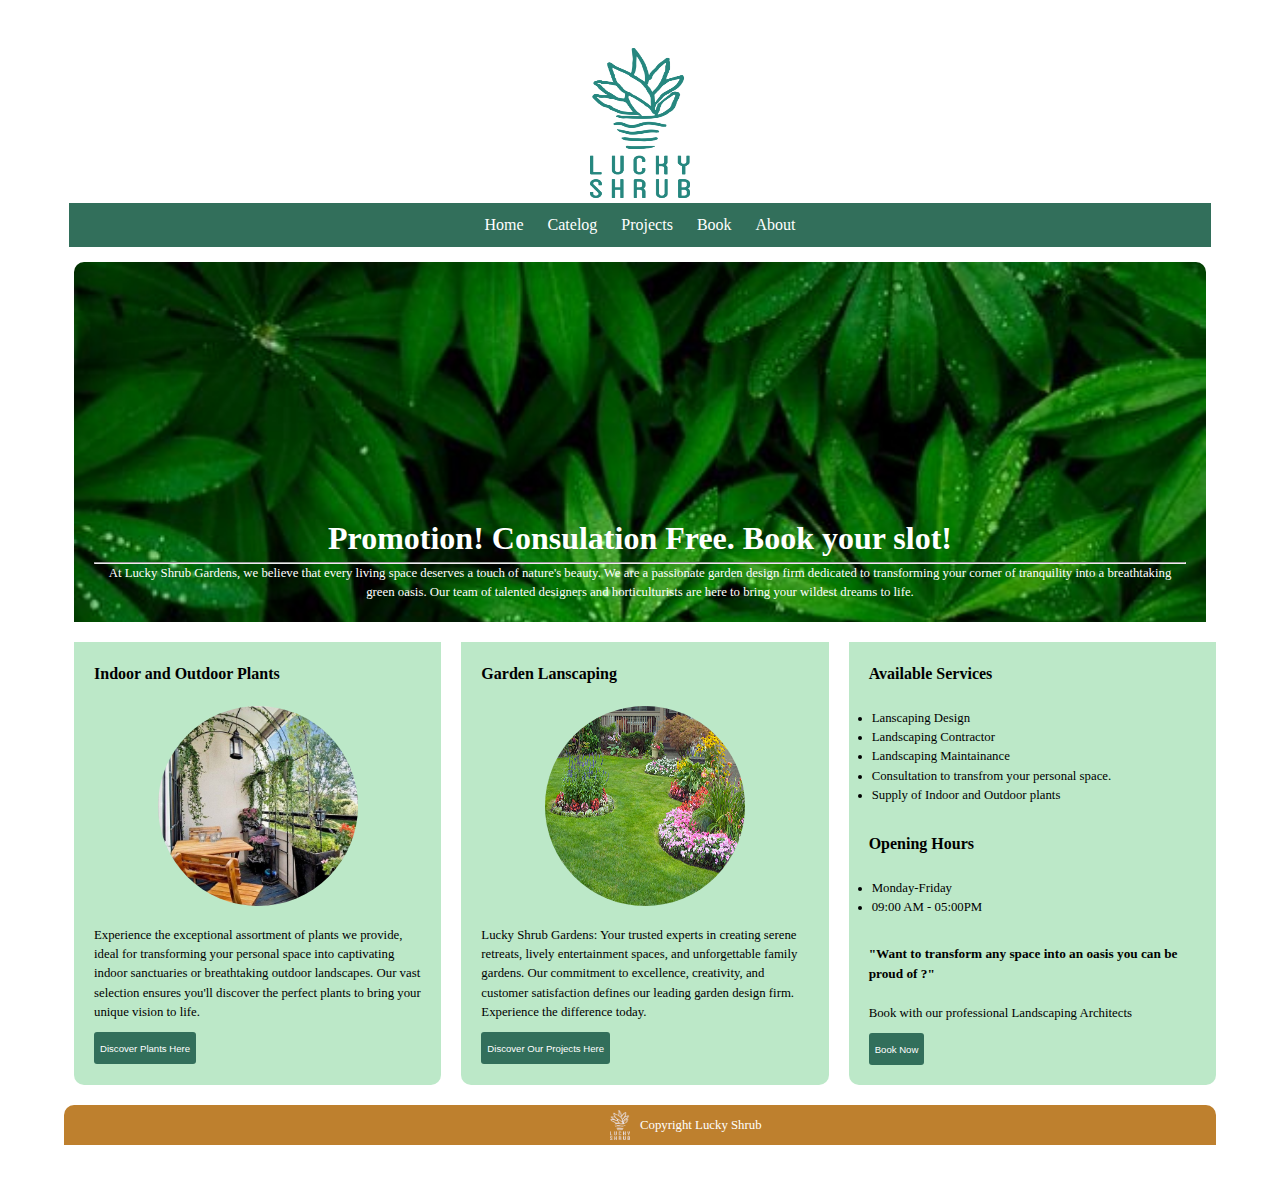
<file: index.html>
<!DOCTYPE html>
<html lang="en">
<head>
    <meta charset="UTF-8">
    <meta name="viewport" content="width=device-width, initial-scale=1.0">
    <meta property="og:title" content="Lucky Shrub Web Application">
    <meta property="og:type"  content="website">
    <meta property="og:image" content="logo.png">
    <meta property="og:url"   content="https://luckyhrubgarden/">
    <meta property="og:description" content="Lucky Shrub garden design firm">
    <meta property="og:locale" content="en_US">
    <meta property="og:site_name" content="Lucky Shrub">

    <title>Lucky Shrub</title>

    <link rel="stylesheet" href="css/styles.css">
    <link rel="preconnect" href="https://fonts.googleapiscom">

</head>
<body>
    <header>
        <img src="image/logo.png">
    </header>
    <nav>        
        <ul>
            <li><a href="index.html">Home</a></li>
            <li><a href="catelog.html">Catelog</a></li>
            <li><a href="project.html">Projects</a></li>
            <li><a href="book.html">Book</a></li>
            <li><a href="about.html">About</a></li>
        </ul>
    </nav>
    <main>
        <!-- 1st row -->
        <section>
            <article>
                <div class="promotion-container">             
                    <img src="image/promotion.jpg" class="promotion-image">
                                        
                    <div class="promotion-text">
                        <h2>Promotion! Consulation Free. Book your slot!</h2>
                        <hr>
                        <p>At Lucky Shrub Gardens, we believe that every living space deserves a touch of nature's beauty. We are a passionate garden design firm dedicated to transforming your corner of tranquility into a breathtaking green oasis. Our team of talented designers and horticulturists are here to bring your wildest dreams to life.</p>
                    </div>
                </div>            
            </article>
        </section>
        <!-- 2nd row -->
        <section class="service-section">
            <!-- col 1 -->
            <article class="item">
                <h4>Indoor and Outdoor Plants</h4>
                <img src="image/balcony.jpg">
                <p>Experience the exceptional assortment of plants we provide, ideal for transforming your personal space into captivating indoor sanctuaries or breathtaking outdoor landscapes. Our vast selection ensures you'll discover the perfect plants to bring your unique vision to life.</p>
                <button><a href="catelog.html">Discover Plants Here</a></button>
            </article >
            <!-- col2 -->
            <article class="item">
                <h4>Garden Lanscaping</h4>
                <img src="image/mainlandscape.jpg">
                <p>Lucky Shrub Gardens: Your trusted experts in creating serene retreats, lively entertainment spaces, and unforgettable family gardens. Our commitment to excellence, creativity, and customer satisfaction defines our leading garden design firm. Experience the difference today.</p>
                <button><a href="project.html">Discover Our Projects Here</a></button>
            </article>
            <!-- col3 -->
            <article class="item">
                <h4>Available Services</h4>
                <ul>
                    <li>
                        Lanscaping Design
                    </li>
                    <li>
                        Landscaping Contractor
                    </li>
                    <li>
                        Landscaping Maintainance
                    </li>
                    <li>
                        Consultation to transfrom your personal space.
                    </li>
                    <li>
                        Supply of Indoor and Outdoor plants
                    </li>                   
                </ul>
                <br>
                <h4>Opening Hours</h4>
                <ul>
                    <li>
                        Monday-Friday
                    </li>
                    <li>
                        09:00 AM - 05:00PM
                    </li>
                </ul>
                <br>
                <h5>"Want to transform any space into an oasis you can be proud of ?"</h5>
                <p>Book with our professional Landscaping Architects</p>
                <button><a href="book.html">Book Now</a></button>
            </article>
        </section>
    </main>
    <footer>
        <div class="footer-content">
            <div>
                <img src="image/logo_footer.png">
            </div class="centered-text">
            <div>
                <p>Copyright Lucky Shrub</p>
            </div>
        </div>
    </footer>
</body>
</html>
</file>
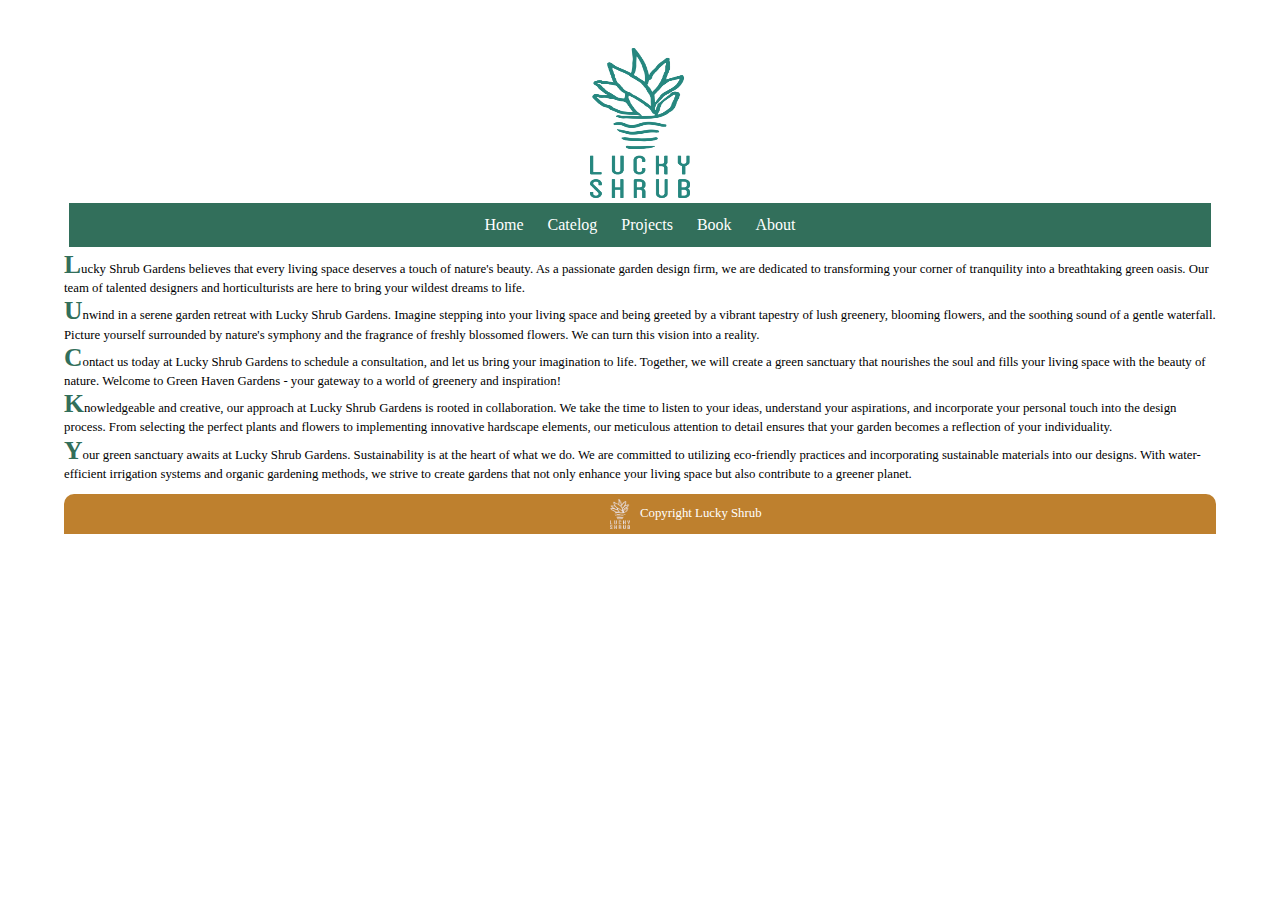
<file: about.html>
<!DOCTYPE html>
<html lang="en">
<head>
    <meta charset="UTF-8">
    <meta name="viewport" content="width=device-width, initial-scale=1.0">
    <meta property="og:title" content="Lucky Shrub Web Application">
    <meta property="og:type"  content="website">
    <meta property="og:image" content="logo.png">
    <meta property="og:url"   content="https://luckyhrubgarden/">
    <meta property="og:description" content="Lucky Shrub garden design firm">
    <meta property="og:locale" content="en_US">
    <meta property="og:site_name" content="Lucky Shrub">
    
    <title>Lucky Shrub</title>

    <link rel="stylesheet" href="css/styles.css">
    <link rel="stylesheet" href="css/about.css">
    <link rel="preconnect" href="https://fonts.googleapiscom">

</head>
<body>
    <header>
        <img src="image/logo.png">
    </header>
    <nav>        
        <ul>
            <li><a href="index.html">Home</a></li>
            <li><a href="catelog.html">Catelog</a></li>
            <li><a href="project.html">Projects</a></li>
            <li><a href="book.html">Book</a></li>
            <li><a href="about.html">About</a></li>
        </ul>
    </nav>
    <main>
        
        <p>
            Lucky Shrub Gardens believes that every living space deserves a touch of nature's beauty. As a passionate garden design firm, we are dedicated to transforming your corner of tranquility into a breathtaking green oasis. Our team of talented designers and horticulturists are here to bring your wildest dreams to life.
        </p>

        <p>
            Unwind in a serene garden retreat with Lucky Shrub Gardens. Imagine stepping into your living space and being greeted by a vibrant tapestry of lush greenery, blooming flowers, and the soothing sound of a gentle waterfall. Picture yourself surrounded by nature's symphony and the fragrance of freshly blossomed flowers. We can turn this vision into a reality.
        </p>

        <p>
            Contact us today at Lucky Shrub Gardens to schedule a consultation, and let us bring your imagination to life. Together, we will create a green sanctuary that nourishes the soul and fills your living space with the beauty of nature. Welcome to Green Haven Gardens - your gateway to a world of greenery and inspiration!
        </p>
        <p>
            Knowledgeable and creative, our approach at Lucky Shrub Gardens is rooted in collaboration. We take the time to listen to your ideas, understand your aspirations, and incorporate your personal touch into the design process. From selecting the perfect plants and flowers to implementing innovative hardscape elements, our meticulous attention to detail ensures that your garden becomes a reflection of your individuality.
        </p>
        <p>
            Your green sanctuary awaits at Lucky Shrub Gardens. Sustainability is at the heart of what we do. We are committed to utilizing eco-friendly practices and incorporating sustainable materials into our designs. With water-efficient irrigation systems and organic gardening methods, we strive to create gardens that not only enhance your living space but also contribute to a greener planet.  
        </p>
    </main>
    <footer>
        <div class="footer-content">
            <div>
                <img src="image/logo_footer.png">
            </div class="centered-text">
            <div>
                <p>Copyright Lucky Shrub</p>
            </div>
        </div>
    </footer>
</body>
</html>
</file>
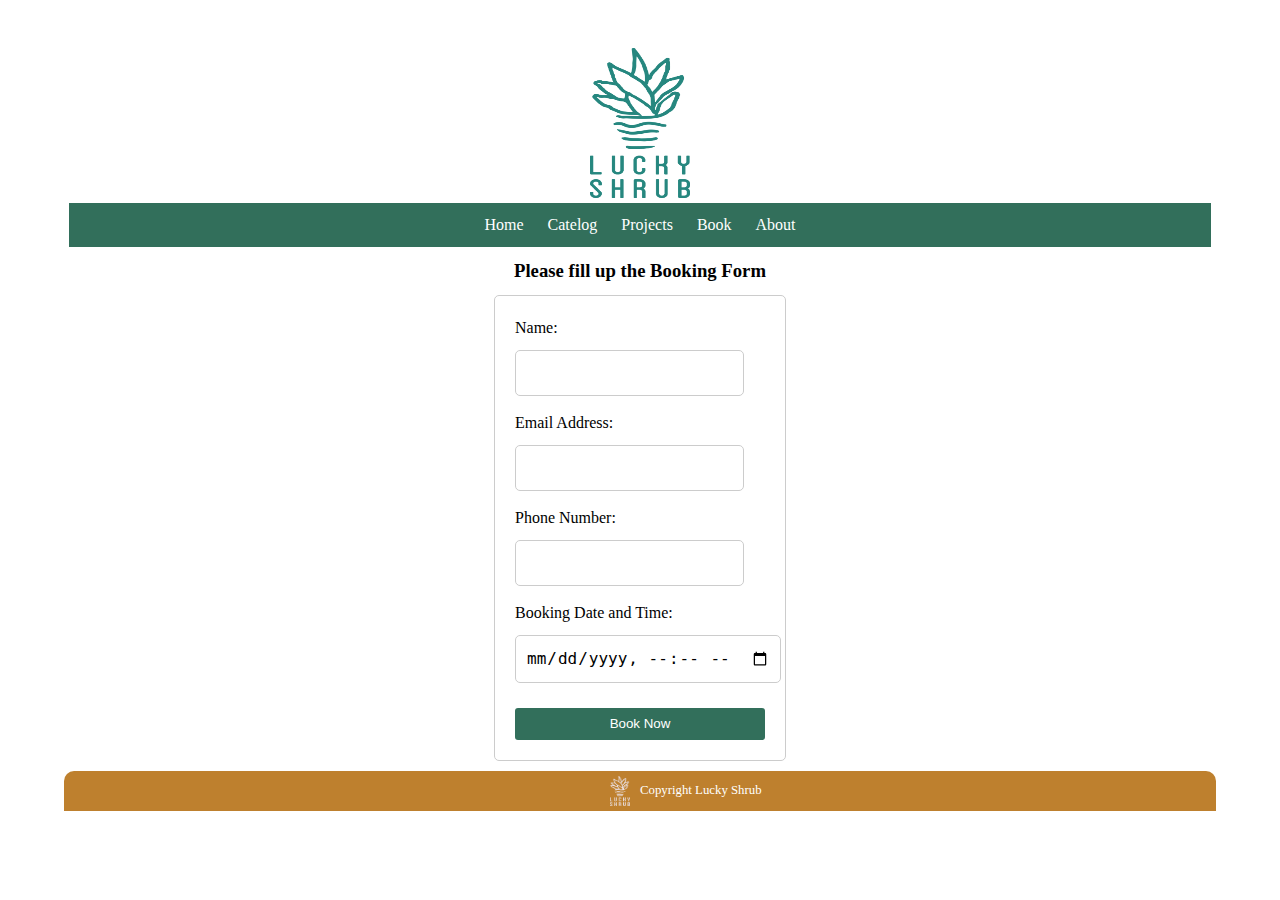
<file: book.html>
<!DOCTYPE html>
<html lang="en">
<head>
    <meta charset="UTF-8">
    <meta name="viewport" content="width=device-width, initial-scale=1.0">
    <meta property="og:title" content="Lucky Shrub Web Application">
    <meta property="og:type"  content="website">
    <meta property="og:image" content="logo.png">
    <meta property="og:url"   content="https://luckyhrubgarden/">
    <meta property="og:description" content="Lucky Shrub garden design firm">
    <meta property="og:locale" content="en_US">
    <meta property="og:site_name" content="Lucky Shrub">
    
    <title>Lucky Shrub</title>

    <link rel="stylesheet" href="css/styles.css">
    <link rel="stylesheet" href="css/book.css">
    <link rel="preconnect" href="https://fonts.googleapiscom">

</head>
<body>
    <header>
        <img src="image/logo.png">
    </header>
    <nav>        
        <ul>
            <li><a href="index.html">Home</a></li>
            <li><a href="catelog.html">Catelog</a></li>
            <li><a href="project.html">Projects</a></li>
            <li><a href="book.html">Book</a></li>
            <li><a href="about.html">About</a></li>
        </ul>
    </nav>
    <main>
        <h3>Please fill up the Booking Form</h3>
        <form>
            <div>
                <label for="client_name"><span>Name:</span></label>
                <input type="text" id="client_email" name="client_name" required>      
            </div>  

            <div>
              <label for="client_email"><span>Email Address: </span></label>
              <input type="email" id="client_email" name="client_email" required>      
            </div>   
            <div>
                <label for="client_phone"><span>Phone Number: </span></label>
                <input type="text" id="client_email" name="client_email" required>      
              </div>  
            <div>
              <label for="date_of_booking"><span>Booking Date and Time:</span> </label>
              <input type="datetime-local" id="date_of_booking" name="date_of_booking">      
            </div>   
            <button type="submit" >Book Now </button>           
          </form>
    </main>
    <footer>
        <div class="footer-content">
            <div>
                <img src="image/logo_footer.png">
            </div class="centered-text">
            <div>
                <p>Copyright Lucky Shrub</p>
            </div>
        </div>
    </footer>
</body>
</html>
</file>
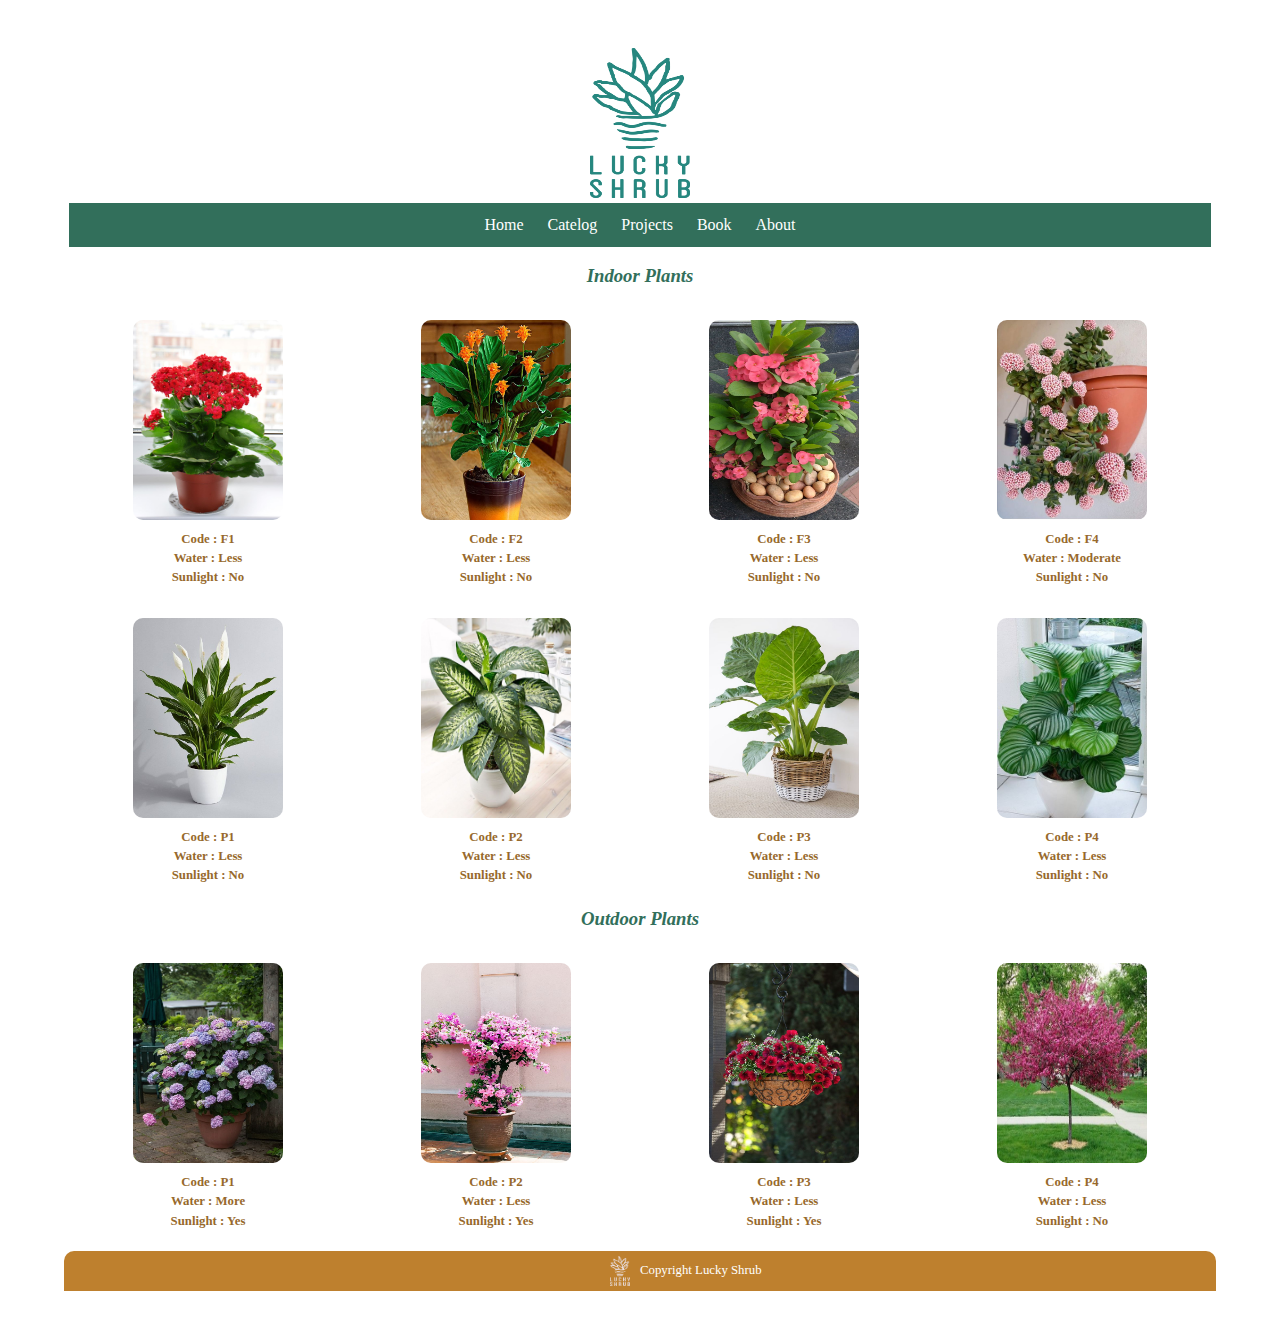
<file: catelog.html>
<!DOCTYPE html>
<html lang="en">
<head>
    <meta charset="UTF-8">
    <meta name="viewport" content="width=device-width, initial-scale=1.0">
    <meta property="og:title" content="Lucky Shrub Web Application">
    <meta property="og:type"  content="website">
    <meta property="og:image" content="logo.png">
    <meta property="og:url"   content="https://luckyhrubgarden/">
    <meta property="og:description" content="Lucky Shrub garden design firm">
    <meta property="og:locale" content="en_US">
    <meta property="og:site_name" content="Lucky Shrub">
    
    <title>Lucky Shrub</title>

    <link rel="stylesheet" href="css/styles.css">
    <link rel="stylesheet" href="css/catelog.css">
    <link rel="preconnect" href="https://fonts.googleapiscom">

</head>
<body>
    <header>
        <img src="image/logo.png">
    </header>
    <nav>        
        <ul>
            <li><a href="index.html">Home</a></li>
            <li><a href="catelog.html">Catelog</a></li>
            <li><a href="project.html">Projects</a></li>
            <li><a href="book.html">Book</a></li>
            <li><a href="about.html">About</a></li>
        </ul>
    </nav>
    <main>
        <h3>Indoor Plants</h3>
        <!-- indoor flower plants-->
        <section>
            <article>
                <img src="image/plants/f1.jpg">
                <p>Code : F1</p>
                <p>Water : Less</p>
                <p>Sunlight : No</p>
            </article>
            <article>
                <img src="image/plants/f2.jpg" >
                <p>Code : F2</p>
                <p>Water : Less</p>
                <p>Sunlight : No</p>
            </article>
            <article>
                <img src="image/plants/f3.jpg" >
                <p>Code : F3</p>
                <p>Water : Less</p>
                <p>Sunlight : No</p>
            </article>
            <article>
                <img src="image/plants/f4.jpg" >
                <p>Code : F4</p>
                <p>Water : Moderate</p>
                <p>Sunlight : No</p>
            </article>
        </section>
         <!-- indoor leave plants-->
        <section>
            <article>
                <img src="image/plants/p1.jpg">
                <p>Code : P1</p>
                <p>Water : Less</p>
                <p>Sunlight : No</p>
            </article>
            <article>
                <img src="image/plants/p2.jpg" >
                <p>Code : P2</p>
                <p>Water : Less</p>
                <p>Sunlight : No</p>
            </article>
            <article>
                <img src="image/plants/p3.jpg" >
                <p>Code : P3</p>
                <p>Water : Less</p>
                <p>Sunlight : No</p>
            </article>
            <article>
                <img src="image/plants/p4.jpg" >
                <p>Code : P4</p>
                <p>Water : Less</p>
                <p>Sunlight : No</p>
            </article>
        </section>
        <!-- indoor leave plants-->
        <h3>Outdoor Plants</h3>
        <section>
            <article>
                <img src="image/plants/o1.jpg" >
                <p>Code : P1</p>
                <p>Water : More</p>
                <p>Sunlight : Yes</p>
            </article>
            <article>
                <img src="image/plants/o2.jpg" >
                <p>Code : P2</p>
                <p>Water : Less</p>
                <p>Sunlight : Yes</p>
            </article>
            <article>
                <img src="image/plants/o3.jpg" >
                <p>Code : P3</p>
                <p>Water : Less</p>
                <p>Sunlight : Yes</p>
            </article>
            <article>
                <img src="image/plants/o4.jpg" >
                <p>Code : P4</p>
                <p>Water : Less</p>
                <p>Sunlight : No</p>
            </article>
    </section>


    </main>
    <footer>
        <div class="footer-content">
            <div>
                <img src="image/logo_footer.png">
            </div class="centered-text">
            <div>
                <p>Copyright Lucky Shrub</p>
            </div>
        </div>
    </footer>
</body>
</html>
</file>
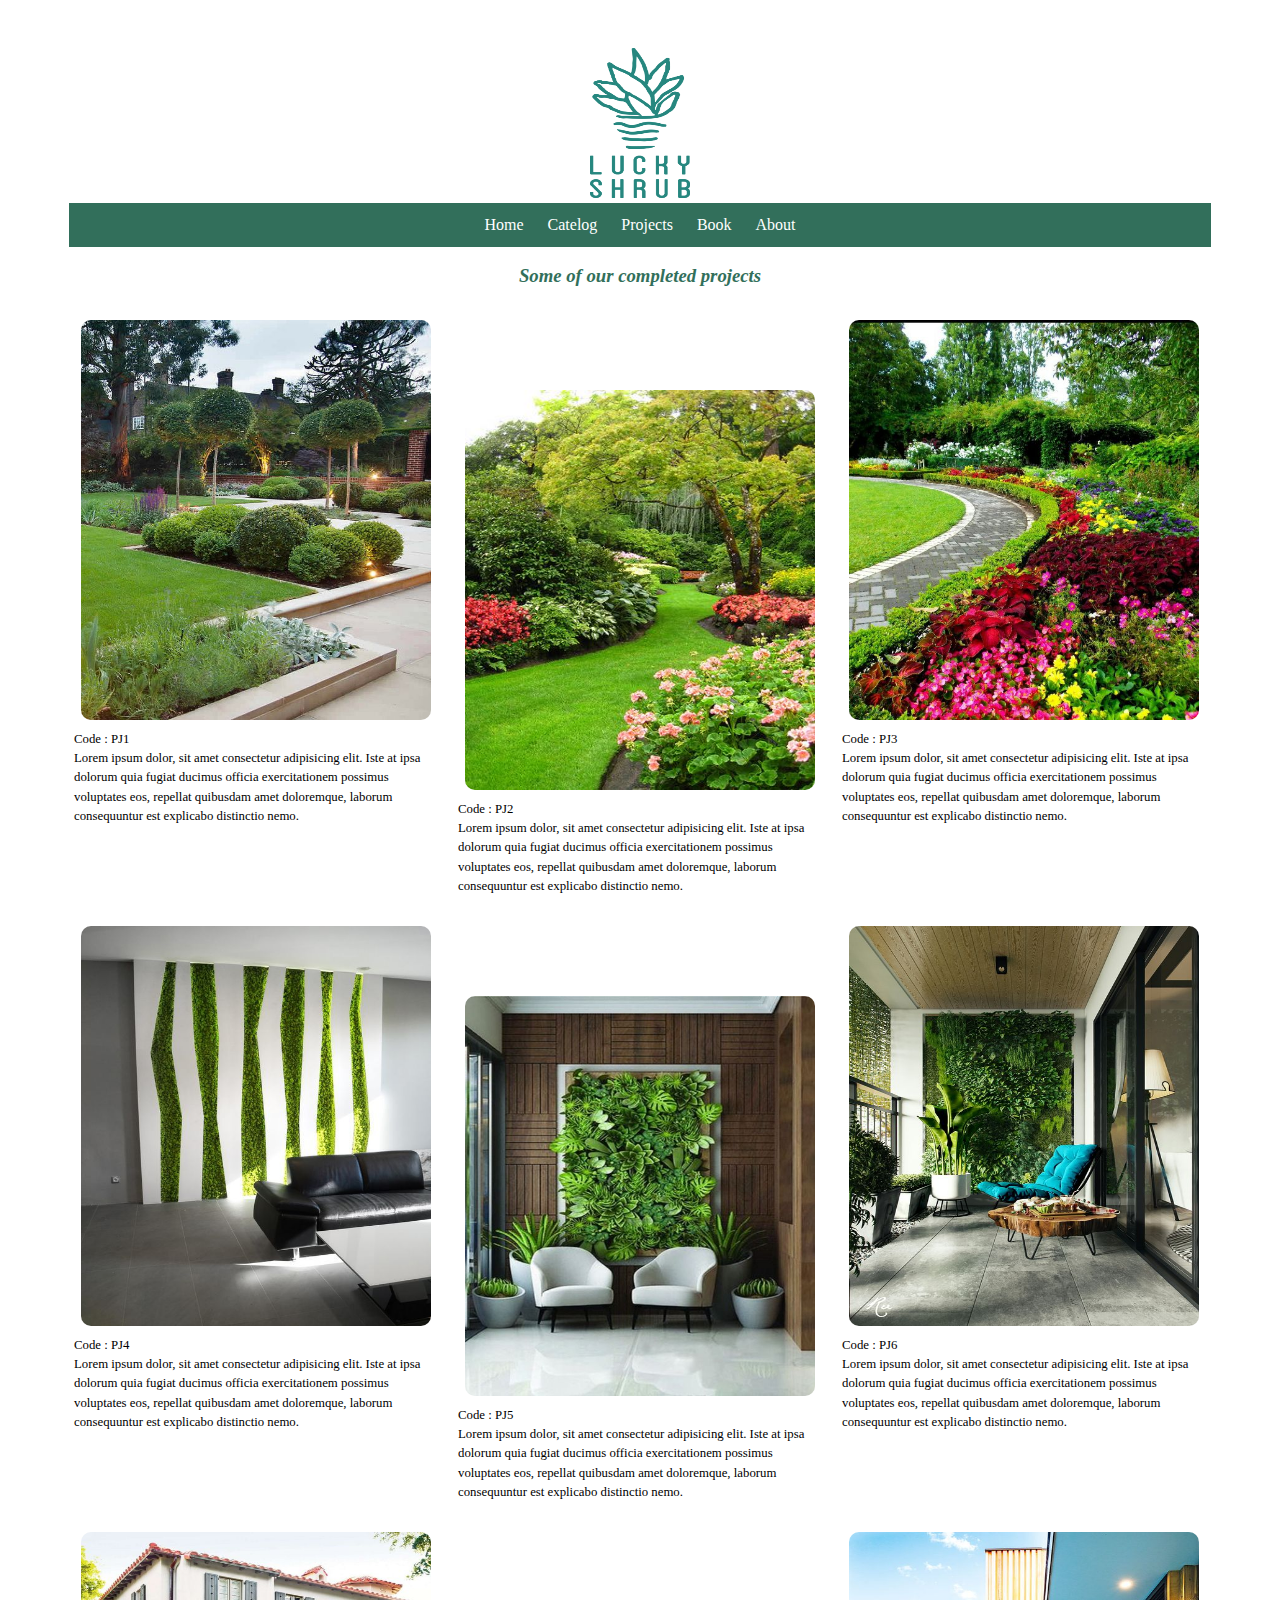
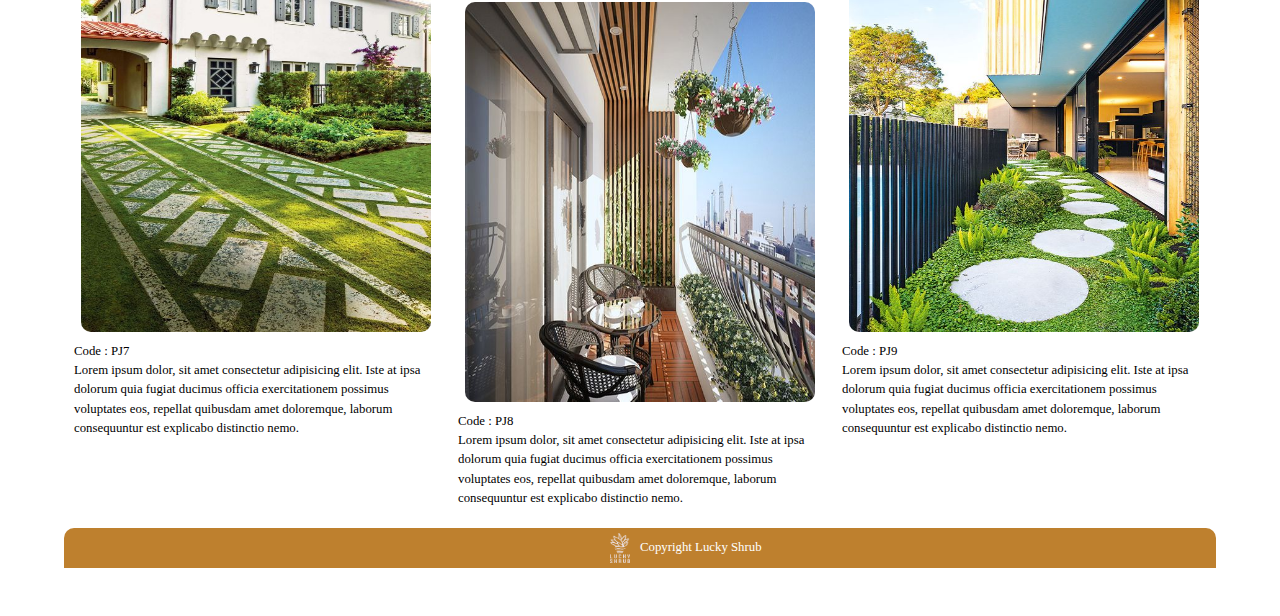
<file: project.html>
<!DOCTYPE html>
<html lang="en">
<head>
    <meta charset="UTF-8">
    <meta name="viewport" content="width=device-width, initial-scale=1.0">
    <meta property="og:title" content="Lucky Shrub Web Application">
    <meta property="og:type"  content="website">
    <meta property="og:image" content="logo.png">
    <meta property="og:url"   content="https://luckyhrubgarden/">
    <meta property="og:description" content="Lucky Shrub garden design firm">
    <meta property="og:locale" content="en_US">
    <meta property="og:site_name" content="Lucky Shrub">
    
    <title>Lucky Shrub</title>

    <link rel="stylesheet" href="css/styles.css">
    <link rel="stylesheet" href="css/project.css">
    <link rel="preconnect" href="https://fonts.googleapiscom">

</head>
<body>
    <header>
        <img src="image/logo.png">
    </header>
    <nav>        
        <ul>
            <li><a href="index.html">Home</a></li>
            <li><a href="catelog.html">Catelog</a></li>
            <li><a href="project.html">Projects</a></li>
            <li><a href="book.html">Book</a></li>
            <li><a href="about.html">About</a></li>
        </ul>
    </nav>
    <main>
        <h3>Some of our completed projects</h3>
        <!-- indoor flower plants-->
        <section>
            <article>
                <img src="image/completedproject/pj1.jpg">
                <p>Code : PJ1</p>
                <p>Lorem ipsum dolor, sit amet consectetur adipisicing elit. Iste at ipsa dolorum quia fugiat ducimus officia exercitationem possimus voluptates eos, repellat quibusdam amet doloremque, laborum consequuntur est explicabo distinctio nemo.</p>
            </article>
            <article>
                <img src="image/completedproject/pj2.jpg" >
                <p>Code : PJ2</p>
                <p>Lorem ipsum dolor, sit amet consectetur adipisicing elit. Iste at ipsa dolorum quia fugiat ducimus officia exercitationem possimus voluptates eos, repellat quibusdam amet doloremque, laborum consequuntur est explicabo distinctio nemo.</p>
            </article> 
            <article>
                <img src="image/completedproject/pj3.jpg" >
                <p>Code : PJ3</p> 
                <p>Lorem ipsum dolor, sit amet consectetur adipisicing elit. Iste at ipsa dolorum quia fugiat ducimus officia exercitationem possimus voluptates eos, repellat quibusdam amet doloremque, laborum consequuntur est explicabo distinctio nemo.</p>
        </section>

        <section>
            <article>
                <img src="image/completedproject/pj4.jpg">
                <p>Code : PJ4</p>
                <p>Lorem ipsum dolor, sit amet consectetur adipisicing elit. Iste at ipsa dolorum quia fugiat ducimus officia exercitationem possimus voluptates eos, repellat quibusdam amet doloremque, laborum consequuntur est explicabo distinctio nemo.</p>
            </article>
            <article>
                <img src="image/completedproject/pj5.jpg" >
                <p>Code : PJ5</p>
                <p>Lorem ipsum dolor, sit amet consectetur adipisicing elit. Iste at ipsa dolorum quia fugiat ducimus officia exercitationem possimus voluptates eos, repellat quibusdam amet doloremque, laborum consequuntur est explicabo distinctio nemo.</p>
            </article> 
            <article>
                <img src="image/completedproject/pj6.jpg" >
                <p>Code : PJ6</p> 
                <p>Lorem ipsum dolor, sit amet consectetur adipisicing elit. Iste at ipsa dolorum quia fugiat ducimus officia exercitationem possimus voluptates eos, repellat quibusdam amet doloremque, laborum consequuntur est explicabo distinctio nemo.</p>
        </section>

        <section>
            <article>
                <img src="image/completedproject/pj7.jpg">
                <p>Code : PJ7</p>
                <p>Lorem ipsum dolor, sit amet consectetur adipisicing elit. Iste at ipsa dolorum quia fugiat ducimus officia exercitationem possimus voluptates eos, repellat quibusdam amet doloremque, laborum consequuntur est explicabo distinctio nemo.</p>
            </article>
            <article>
                <img src="image/completedproject/pj8.jpg" >
                <p>Code : PJ8</p>
                <p>Lorem ipsum dolor, sit amet consectetur adipisicing elit. Iste at ipsa dolorum quia fugiat ducimus officia exercitationem possimus voluptates eos, repellat quibusdam amet doloremque, laborum consequuntur est explicabo distinctio nemo.</p>
            </article> 
            <article>
                <img src="image/completedproject/pj9.jpg" >
                <p>Code : PJ9</p> 
                <p>Lorem ipsum dolor, sit amet consectetur adipisicing elit. Iste at ipsa dolorum quia fugiat ducimus officia exercitationem possimus voluptates eos, repellat quibusdam amet doloremque, laborum consequuntur est explicabo distinctio nemo.</p>
        </section>
      

    </main>
    <footer>
        <div class="footer-content">
            <div>
                <img src="image/logo_footer.png">
            </div class="centered-text">
            <div>
                <p>Copyright Lucky Shrub</p>
            </div>
        </div>
    </footer>
</body>
</html>
</file>
<file: css/styles.css>
* {
	padding: 0;
	margin: 0;
    line-height: 1.5;
}


body{
    background-color:white;
    font-family: 'Markazi Text', serif;
    margin-top: 3rem;
    margin-bottom: 3rem;
    margin-left: 5%;
    margin-right: 5%;
}


h1{
    font-size: 3rem;
}

h2{
    font-size: 2rem;
}

p{
    font-size: 0.8rem;
}



header > img{
    display:block;
    margin-left: auto ;
    margin-right: auto;
    width: 100px ;
    height: 150px;
}



nav{
    background-color: rgb(50, 111, 91);
    margin:5px;
}

nav ul li a {
    color: white;
    text-decoration: none;
}
  


nav ul li a:hover{
    color:black;
}



nav ul{
    list-style: none;
    text-align: center;
}

nav li{
    display:inline-block;
    margin:10px;
}

/* Default styles for articles */
section {
    display: flex;
    flex-wrap: wrap;
  }
  
  article {
    flex: 1 0 calc(25% - 20px);
    margin: 10px;
  }
  
  /* Media query for mobile screens */
  @media only screen and (max-width: 600px) {
    article {
      flex: 1 0 calc(50% - 20px);
    }
  }
  

footer{
    display: flex;
    background-color: rgb(190, 128, 46);
    margin-top:10px;
    border-radius: 10px 10px 0 0;
    color:white;
    padding:5px;
}

footer div{
    flex: 1;


}

footer img{
    display: block;
    margin-left: auto ;
    margin-right: 10px;
    width:20px;
    height: 30px;
}

.footer-content {
    display: flex;
    align-items: center;
    justify-content: center;
    height: 100%;
  }
  
.centered-text {
    display: flex;
    align-items: center;
    justify-content: center;
  }


.promotion-container {
    position: relative;
    width: 100%;
    height: 40vh;
    overflow: hidden;
  }
  
.promotion-text{
    position: absolute;
    bottom:0;
    padding: 20px;
    color: white;
    text-align: center;
}


.promotion-image {
    position: absolute;
    top: 0;
    left: 0;
    width: 100%;
    height: auto;
    transform: scale(1.0);
    border-radius: 10px;
  }

  
.service-section article {
margin-top:10px;
margin-right: 10px;
padding: 20px;
background-color: rgb(188, 232, 200);
border-radius: 0 0 10px 10px;  /* top-left corner, top-right corner, button-left corner, button-right corner */
transition: transform 0.3s ease, box-shadow 0.3s ease;

}

.service-section article:last-child {
margin-right: 0;
}

.service-section article:hover{
    transform: scale(0.95);
    box-shadow: 0 0 10px rgba(0, 0, 0, 0.3);
}

.item img{  
    border-radius:50%;
    width: 200px;
    height: 200px; 
    display: block;
    margin-left: auto ;
    margin-right: auto;

}

.item h4{
    padding-bottom: 20px;
}

.item p{
    padding-top: 20px;
}

.item ul{
    padding: 3px;
    font-size: 0.8rem;
}


.item button{
    background-color: rgb(50, 111, 91);
    border-color: transparent;
    margin-top:10px;
    border-radius: 3px;
    padding:4px;
    box-shadow: none;
}

.item button:hover{
    background-color: black;
}

.item a{
    color:white;
    text-decoration: none;
    font-size: 0.6rem;
}
</file>
<file: css/about.css>
main p::first-letter{
    font-size: 2em;
    font-weight: bold;
    line-height: 1;
    color: rgb(50, 111, 91);
}
</file>
<file: css/book.css>
main h3{
    text-align: center;
    margin:10px;
}

form {
    display: flex;
    flex-direction: column;
    max-width: 250px;
    margin: 0 auto;
    padding: 20px;
    border: 1px solid #ccc;
    border-radius: 5px;
}

label {
display: flex;
align-items: center;
margin-bottom: 10px;
}

label span {
flex: 1;
}

input[type="text"],
input[type="email"],
input[type="datetime-local"] {
padding: 10px;
margin-bottom: 15px;
border: 1px solid #ccc;
border-radius: 5px;
font-size: 16px;
}

button[type="submit"] {
background-color: rgb(50, 111, 91);
border-color: transparent;
margin-top:10px;
border-radius: 3px;
padding:4px;
box-shadow: none;
color:white
}

button[type="submit"]:hover {
background-color: black;
}
</file>
<file: css/catelog.css>
h3{
    color:rgb(50, 111, 91);
    font-style: italic;
    text-align: center;
    padding: 10px;
}
main img{
    margin-top:10px;
    margin-bottom: 10px;
    width: 150px;
    height:200px;
    display: block;
    margin-left: auto;
    margin-right: auto;
    transition: transform 0.3s ease, box-shadow 0.3s ease;
    border-radius: 10px;
}

main img:hover{
    transform: scale(1.5);
    box-shadow: 0 0 10px rgba(0, 0, 0, 0.3);
}

main p{
    text-align: center;
    color: rgb(151, 105, 44);
    font-weight: bold;
}
</file>
<file: css/project.css>
h3{
    color:rgb(50, 111, 91);
    font-style: italic;
    text-align: center;
    padding: 10px;
}

main img{
    margin-top:10px;
    margin-bottom: 10px;
    width: 350px;
    height:400px;
    display: block;
    margin-left: auto;
    margin-right: auto;
    border-radius: 10px;
}


article {
    flex-basis: calc(33.33% - 20px);
    margin-bottom: 10px;
  }
  
  /* Styles for the second article */
  article:nth-child(2) {
    margin-top: 80px;
  }
</file>
